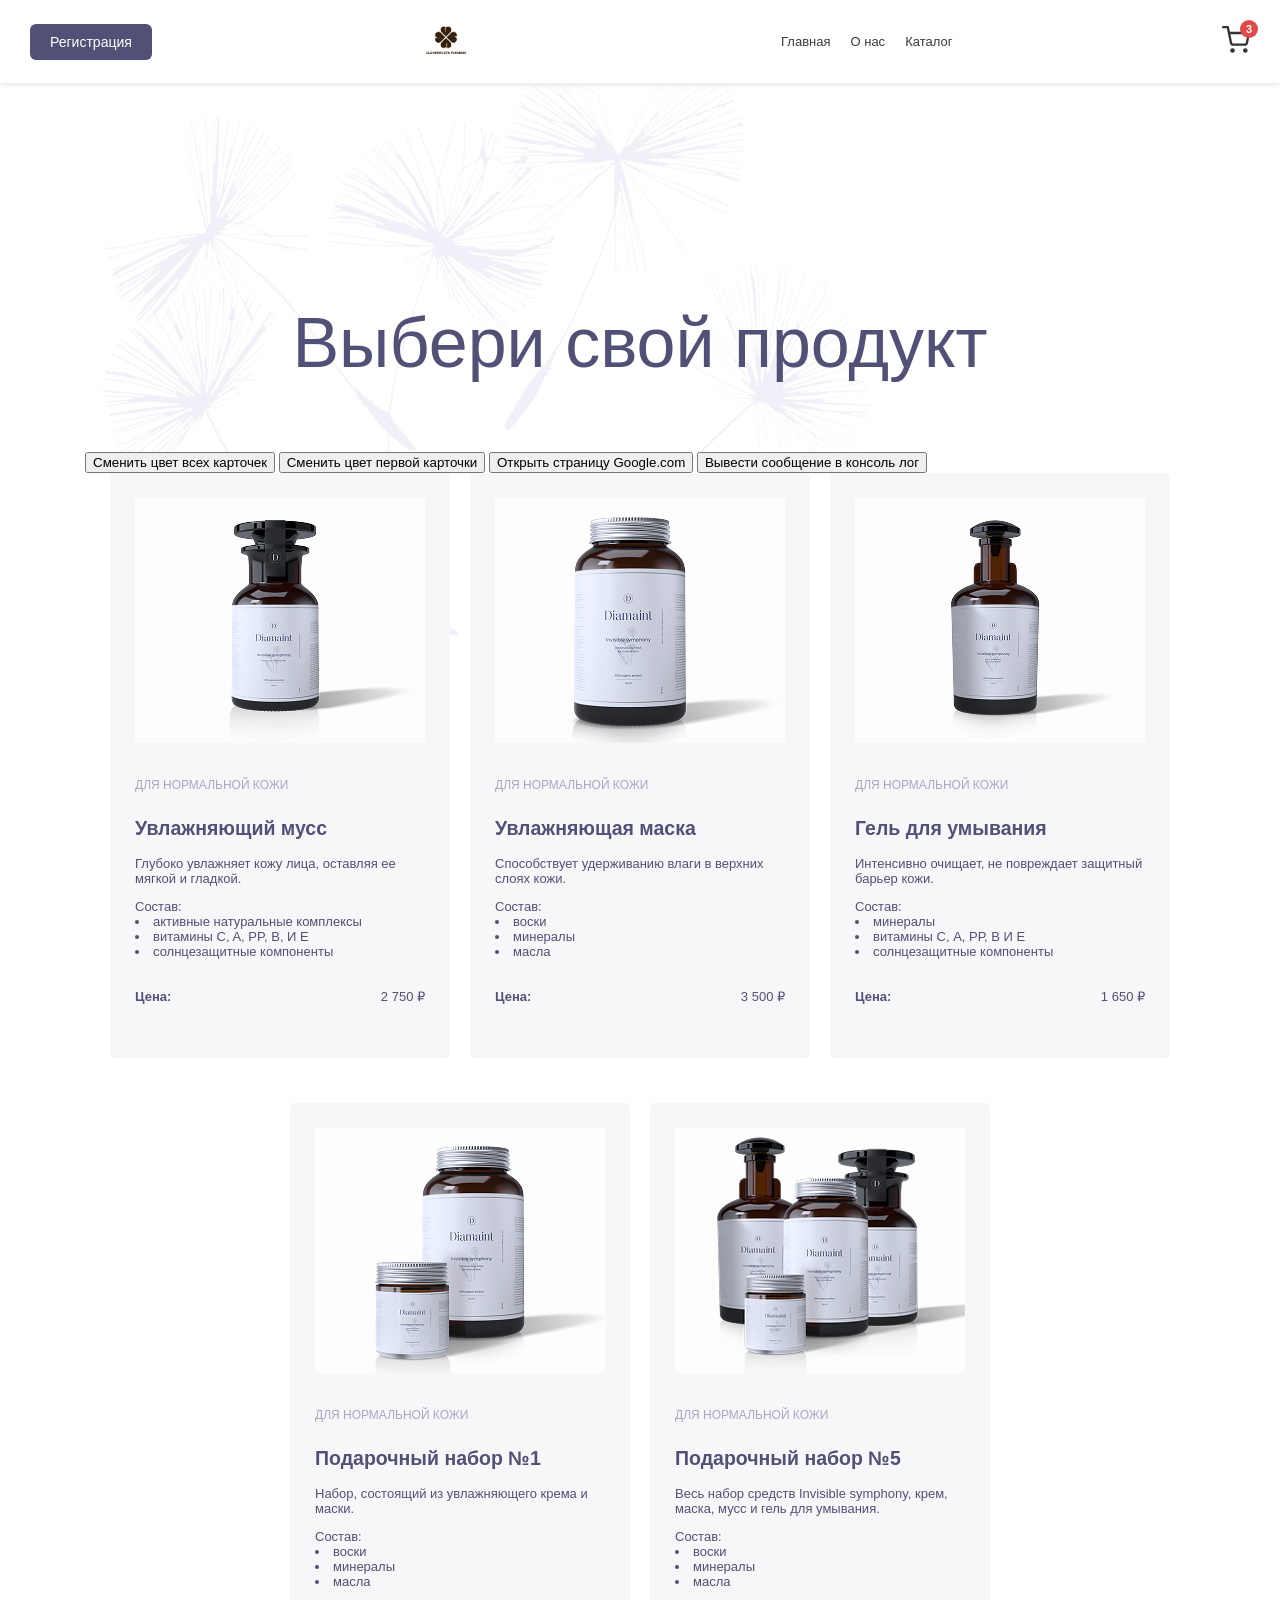
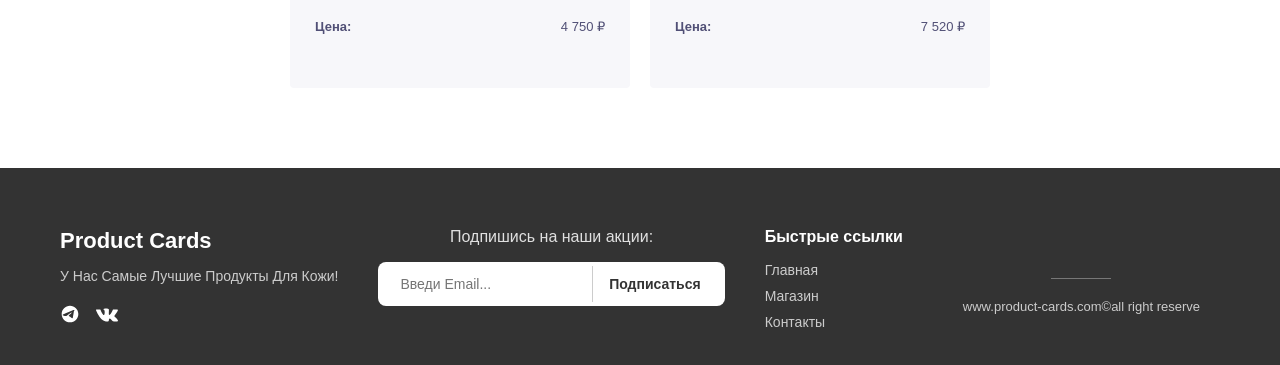
<file: index.html>
<!DOCTYPE html>
<html lang="ru">
  <head>
    <meta charset="UTF-8">
    <meta name="viewport"
     content="width=device-width, initial-scale=1.0">
    <title>Каталог товаров</title>
    <link rel="stylesheet" href="style/style.css">
    <link rel="stylesheet" href="style/clear-list.css">
    <link rel="stylesheet" href="style/compound.css">
    <link rel="stylesheet" href="style/catalog.css">
    <link rel="stylesheet" href="style/container.css">
    <link rel="stylesheet" href="style/title.css">
    <link rel="stylesheet" href="style/card.css">
    <link rel="stylesheet" href="style/products.css">
    <link rel="stylesheet" href="style/footer.css">
    <link rel="preconnect" href="https://fonts.googleapis.com">
    <link rel="preconnect" href="https://fonts.gstatic.com" crossorigin>
    <link href="https://fonts.googleapis.com/css2?family=Montserrat:ital,wght@0,100..900;1,100..900&display=swap" rel="stylesheet">
  </head>
  <body>

    <header class="site-header">
      <button type="button" class="register-btn">Регистрация</button>
  <div class="logo">
    <a href="#"><img src="images/logo.png" alt="GREEN CLOVER FARMS" class="logo__image"></a>
  </div>

  <nav class="navigation">
    <ul>
      <li><a href="#">Главная</a></li>
      <li><a href="#">О нас</a></li>
      <li><a href="#">Каталог</a></li>
    </ul>
  </nav>
  
  <div class="cart-container">
    <a href="#" class="cart__link" aria-label="Корзина">
      <svg class="cart__icon" xmlns="http://w3.org" viewBox="0 0 24 24" fill="none" stroke="currentColor" stroke-width="2" stroke-linecap="round" stroke-linejoin="round">
        <circle cx="9" cy="21" r="1"></circle>
        <circle cx="20" cy="21" r="1"></circle>
        <path d="M1 1h4l2.68 13.39a2 2 0 0 0 2 1.61h9.72a2 2 0 0 0 2-1.61L23 6H6"></path>
      </svg>
      <span class="cart__badge">3</span>
    </a>
  </div>
    </header> 

    <main class="catalog">
      <div class="container catalog__container">
        <h1 class="title catalog__title">Выбери свой продукт</h1>
        <button id="change-color-all-card-button">Сменить цвет всех карточек</button>
        <button id="change-first-card-color-button">Сменить цвет первой карточки</button>
        <button id="open-google">Открыть страницу Google.com</button>
        <button id="output-console-log">Вывести сообщение в консоль лог</button>
        <ul class="products clear-list"> 
          <li class="products__item card">
            <img class="card__image" src="images/photo_1.png" alt="Товар Увлажняющий мусс"/>
            <span class="card__category">для нормальной кожи</span>
            <h2 class="card__name">Увлажняющий мусс</h2>
            <p class="card__description">Глубоко увлажняет кожу лица, оставляя ее мягкой и гладкой.</p>

      <div class="card__compoud compound">
        <span class="compound__name">Состав:</span>

        <ul class="compound__list">
          <li>активные натуральные комплексы</li>
          <li>витамины C, A, PP, В, И Е</li>
          <li>солнцезащитные компоненты</li>
        </ul>
      </div>

        <div class="card__price">
        <b>Цена:</b>
        <span>2 750 ₽</span>
        </div>
      </li>

        <li class="products__item card">
          <img class="card__image" src="images/photo_2.png" alt="Товар Увлажняющая маска" />
          <span class="card__category">для нормальной кожи</span>
          <h2 class="card__name">Увлажняющая маска</h2>
          <p class="card__description">Способствует удерживанию влаги в верхних слоях кожи.</p>

        <div class="card__compoud compound">
        <span class="compound__name">Состав:</span>

        <ul class="compound__list">
          <li>воски</li>
          <li>минералы</li>
          <li>масла</li>
        </ul>
        </div>
        <div class="card__price">
        <b>Цена:</b>
        <span>3 500 ₽</span>
        </div>
      </li>

      <li class="products__item card">
        <img class="card__image" src="images/photo_3.png" alt="Товар Гель для умывания" />
        <span class="card__category">для нормальной кожи</span>
        <h2 class="card__name">Гель для умывания</h2>
        <p class="card__description">Интенсивно очищает, не повреждает защитный барьер кожи.</p>

        <span class="compound__name">Состав:</span>

        <ul class="compound__list">
          <li>минералы</li>
          <li>витамины С, А, РР, В И Е</li>
          <li>солнцезащитные компоненты</li>
        </ul>

        <div class="card__price">
        <b>Цена:</b>
        <span>1 650 ₽</span>
        </div>
      </li>

      <li class="products__item card">
        <img class="card__image" src="images/photo_4.png" alt="Товар Подарочный набор №1" />
        <span class="card__category">для нормальной кожи</span>
        <h2 class="card__name">Подарочный набор №1</h2>
        <p class="card__description">Набор, состоящий из увлажняющего крема и маски.</p>

        <div class="card__compoud compound">
        <span class="compound__name">Состав:</span>

        <ul class="compound__list">
          <li>воски</li>
          <li>минералы</li>
          <li>масла</li>
        </ul>
        </div>

        <div class="card__price">
        <b>Цена:</b>
        <span>4 750 ₽</span>
        </div>
      </li>

       <li class="products__item card">
        <img class="card__image" src="images/photo_5.png" alt="Товар Подарочный набор №5" />
        <span class="card__category">для нормальной кожи</span>
        <h2 class="card__name">Подарочный набор №5</h2>
        <p class="card__description">Весь набор средств Invisible symphony, крем, маска, мусс и гель для умывания.</p>

        <div class="card__compoud compound">
        <span class="compound__name">Состав:</span>

        <ul class="compound__list">
          <li>воски</li>
          <li>минералы</li>
          <li>масла</li>
        </ul>
        </div>

        <div class="card__price">
        <b>Цена:</b>
        <span>7 520 ₽</span>
        </div>
      </li>
    </ul>
    </main>
    <footer class="footer">
    <div class="footer__container">

    <div class="footer__brand">
          <h2 class="footer__logo">Product Cards</h2>
          <p class="footer__desc">У Нас Самые Лучшие Продукты Для Кожи!</p>
          <ul class="footer__socials">
            <li>
              <a href="#" aria-label="Telegram">
                <svg width="20" height="20" viewBox="0 0 24 24" fill="currentColor">
                  <path d="M12 2C6.48 2 2 6.48 2 12s4.48 10 10 10 10-4.48 10-10S17.52 2 12 2zm4.64 6.8c-.15 1.58-.8 5.42-1.13 7.19-.14.75-.42 1-.68 1.03-.58.05-1.02-.38-1.58-.75-.88-.58-1.38-.94-2.23-1.5-.99-.65-.35-1.01.22-1.59.15-.15 2.71-2.48 2.76-2.69.01-.03.01-.14-.07-.2-.08-.06-.19-.04-.27-.02-.12.02-1.96 1.25-5.54 3.69-.52.36-1 .53-1.42.52-.47-.01-1.37-.26-2.03-.48-.82-.27-1.47-.42-1.42-.88.03-.24.35-.49.96-.75 3.78-1.65 6.31-2.74 7.58-3.27 3.61-1.51 4.36-1.77 4.85-1.78.11 0 .35.03.5.16.13.1.17.24.18.34.02.07.02.21 0 .33z"/>
                </svg>
              </a>
            </li>
            <li>
              <a href="#" aria-label="ВКонтакте">
              <svg width="22" height="22" viewBox="0 0 24 24" fill="currentColor">
                  <path d="M13.162 18.994c.609 0 .858-.406.851-.915-.031-1.917.714-2.949 2.059-1.604 1.488 1.488 1.796 2.519 3.603 2.519h3.2c.808 0 1.126-.26 1.126-.668 0-.863-1.421-2.386-2.625-3.504-1.686-1.565-1.765-1.602-.313-3.486 1.801-2.339 4.157-5.336 2.073-5.336h-3.981c-.772 0-.828.435-1.103 1.083-.995 2.347-2.886 5.387-3.604 4.922-.751-.485-.407-2.406-.35-5.261.015-.754.011-1.271-1.141-1.539-.629-.145-1.241-.205-1.809-.205-2.273 0-3.841.953-2.95 1.119 1.571.293 1.42 3.692 1.054 5.16-.638 2.556-3.036-2.024-4.035-4.305-.241-.548-.315-.974-1.175-.974h-3.255c-.492 0-.787.16-.787.516 0 .602 2.96 6.72 5.786 9.77 2.756 2.975 5.48 2.708 7.376 2.708z"/>
                </svg>
              </a>
            </li>
          </ul>
        </div>

        <div class="footer__subscribe">
          <h3 class="footer__title">Подпишись на наши акции:</h3>
          <form class="subscribe-form" action="#" method="POST">
            <input 
              type="email" 
              class="subscribe-form__input" 
              placeholder="Введи Email..." 
              required
            >
            <button type="submit" class="subscribe-form__btn">Подписаться</button>
          </form>
        </div>

         <nav class="footer__nav" aria-label="Быстрые ссылки">
          <h3 class="footer__title">Быстрые ссылки</h3>
          <ul class="footer__list">
            <li><a href="#">Главная</a></li>
            <li><a href="#">Магазин</a></li>
            <li><a href="#">Контакты</a></li>
          </ul>
        </nav>

      <div class="footer__bottom">
        <hr class="footer__divider">
        <small class="footer__copyright">www.product-cards.com©all right reserve</small>
      </div>
    </div>
  </footer>
  <div class="modal">
    <div class="overlay"></div>
    <div class="modal__content">
    <button type="button" class="modal__close" aria-label="Закрыть">&times;</button>
    <h2 class="modal__title">Регистрация</h2>

    <form class="register-form" novalidate>
      <div class="form-group">
        <label for="reg-name">Имя</label>
        <input type="text" id="reg-name" name="name" placeholder="Введите ваше имя" required>
      </div>
      <div class="form-group">
        <label for="reg-surname">Фамилия</label>
        <input type="text" id="reg-surname" name="surname" placeholder="Введите вашу фамилию" required>
      </div>

      <div class="form-group">
        <label for="reg-birthdate">Дата рождения</label>
        <input type="date" id="reg-birthdate" name="birthDate" required>
      </div>

      <div class="form-group">
        <label for="reg-login">Логин</label>
        <input type="text" id="reg-login" name="login" placeholder="Придумайте логин" minlength="3" required>
      </div>

      <div class="form-group">
        <label for="reg-password">Пароль</label>
        <input type="password" id="reg-password" name="password" placeholder="Минимум 6 символов" minlength="6" required>
      </div>
      <div class="form-group">
        <label for="reg-confirm-password">Повторите пароль</label>
        <input type="password" id="reg-confirm-password" name="confirmPassword" placeholder="Повторите пароль" minlength="6" required>
      </div>

      <button type="submit" class="register-form__submit">Зарегистрироваться</button>
    </form>
  </div>
  </div>

   <script src="main.js"></script>
    <script src="homework-7.js"></script>
    <script src="homework-8.js"></script>
    <script src="homework-9.js" type="module"></script>
    <script src="homework-10.js" type="module"></script>
    <script src="dopzad-1.js" type="module"></script>
    <script src="dopzad-2.js" type="module"></script>
    <script src="dopzad-3.js" type="module"></script>
    <script src="homework-11.js" type="module"></script>
  </body>
</html>
</file>
<file: style/style.css>
*,
 *::before,
 *::after {
    box-sizing: border-box;
}

body {
    font-family: Monsterrat, sans-serif;
    font-size: 13px;
    color: #515076;
    margin: 0;
    padding: 0; 
}

.site-header {
  display: flex;
  justify-content: space-between; 
  align-items: center;           
  padding: 15px 30px;            
  background-color: #ffffff;     
  box-shadow: 0 2px 5px rgba(0,0,0,0.1); 
}

.navigation ul {
  display: flex;
  list-style: none;              
  gap: 20px;                     
}

.navigation a {
  text-decoration: none;         
  color: #3b3b3b;
}
 
.logo__image {
  width: 50px;                  
  height: auto;                  
}

/* Контейнер корзины */
.cart__container {
  display: flex;
  align-items: center;
}

/* Ссылка корзины с относительным позиционированием для счетчика */
.cart__link {
  position: relative;
  display: inline-block;
  color: #333333;               /* Цвет иконки */
  transition: color 0.2s;
}

.cart__link:hover {
  color: #4A90E2;               /* Цвет иконки при наведении (под цвет логотипа) */
}

/* Размер SVG иконки */
.cart__icon {
  width: 28px;
  height: 28px;
}

/* Круглый индикатор количества товаров */
.cart__badge {
  position: absolute;
  top: -6px;                    /* Смещение вверх */
  right: -8px;                  /* Смещение вправо */
  background-color: #E24A4A;    /* Красный цвет индикатора */
  color: #ffffff;               /* Цвет цифры */
  font-size: 11px;
  font-weight: bold;
  font-family: sans-serif;
  min-width: 18px;
  height: 18px;
  border-radius: 50%;           /* Идеально круглый */
  display: flex;
  align-items: center;
  justify-content: center;
  padding: 2px;
  box-sizing: border-box;
}
</file>
<file: style/clear-list.css>
.clear-list {    
    list-style-type: none;
    padding: 0;
    width: 1110px;
    column-gap: 20px;
    margin: 0px auto;
}
</file>
<file: style/compound.css>
.compound__name {
    font-size: 13px;
    font-weight: 400;
    margin-bottom: 5px;
}

 .compound__list {
    list-style-type: circle;
    list-style: inside;
    padding: 0px;
    margin: 0px;
    font-size: 13px;
 }
</file>
<file: style/catalog.css>
.catalog__container {
    margin: 0 auto;
    background-image: url('../images/bg_1.png');
    background-position: left top;
    background-repeat: no-repeat;
    padding-top: 1px;
}

.catalog__title {
    margin-top: 220px;
    margin-bottom: 110px;
   
}
</file>
<file: style/container.css>
.container {
    max-width: 1110px;
    margin: 0 auto;

}
</file>
<file: style/title.css>
.title {
    font-size: 70px;
    font-weight: 400;
    line-height: 78px;
    text-align: center;
    color: #515076; 
    margin-bottom: 70px;
}
</file>
<file: style/card.css>
.card {
    width: 340px;
    background-color: #F7F7FA;
    padding: 25px;
    border-radius: 4px;
    margin: 0px;
}

 .card__category {
    display: block;
    font-size: 12px;
    line-height: 24px;
    color: #A7A7C2;
    margin: 20px 0px;
    text-transform: uppercase;
 }
  
 .card__image {
    display: block;
    width: 290px;
    height: 245px;
    margin-bottom: 30px;
}

.card__price {
    font-style: Bold;
    display: flex;
    justify-content: space-between;
    align-items: center;
    margin: 25px 0px;
    width: 290px;
    height: 24px;
}

.card__description{
    font-size: 13px;
    font-weight: 400;
}
</file>
<file: style/products.css>
.products {
    display: flex;
    flex-wrap: wrap;
    justify-content: center;
    row-gap: 45px;
}
    
.products__item {
    width: 340px;
}
</file>
<file: style/footer.css>
.footer {
  width: 100%;
  margin-top: 80px;
  background-color: #333333;
  color: #ffffff;
  padding: 60px 0 25px;
  font-family: sans-serif;
}

.footer__container {
  width: 100%;
  max-width: 1200px;
  margin: 0 auto;
  padding: 0 20px;
  display: flex;
  flex-direction: row;
  justify-content: space-between;
  align-items: flex-start;
  gap: 40px;
}

.footer__logo {
  font-size: 22px;
  font-weight: 700;
  margin: 0 0 14px;
}

.footer__desc {
  color: #cccccc;
  font-size: 14px;
  margin: 0 0 20px;
}

.footer__socials {
  list-style: none;
  padding: 0;
  margin: 0;
  display: flex;
  gap: 16px;
}

.footer__socials a {
  color: #ffffff;
  text-decoration: none;
  transition: opacity 0.2s;
}

.footer__socials a:hover {
  opacity: 0.7;
}

.footer__subscribe {
  text-align: center;
  flex-grow: 1;
  max-width: 400px;
}
.footer__title {
  font-size: 16px;
  font-weight: 600;
  margin: 0 0 16px;
  color: #ffffff;
}

.footer__subscribe .footer__title {
  font-weight: 400;
  color: #e0e0e0;
}

.subscribe-form {
  display: flex;
  align-items: center;
  background-color: #ffffff;
  border-radius: 8px;
  padding: 4px 8px;
  overflow: hidden;
}

.subscribe-form__input {
  flex: 1;
  border: none;
  outline: none;
  padding: 10px 14px;
  font-size: 14px;
  color: #333333;
  background: transparent;
}

.subscribe-form__btn {
  background: transparent;
  border: none;
  border-left: 1px solid #cccccc;
  padding: 10px 16px;
  cursor: pointer;
  font-weight: bold;
  font-size: 14px;
  color: #333333;
  transition: color 0.2s;
}

.subscribe-form__btn:hover {
  color: #666666;
}

.footer__list {
  list-style: none;
  padding: 0;
  margin: 0;
}

.footer__list li {
  margin-bottom: 10px;
}

.footer__list a {
  color: #cccccc;
  text-decoration: none;
  font-size: 14px;
  transition: color 0.2s;
}

.footer__list a:hover {
  color: #ffffff;
}

.footer__bottom {
  max-width: 1200px;
  margin: 50px auto 0;
  padding: 0 20px;
  text-align: center;
}

.footer__divider {
  width: 60px;
  height: 1px;
  background-color: #777777;
  border: none;
  margin: 0 auto 20px;
}

.footer__copyright {
  color: #cccccc;
  font-size: 13px;
}

.register-btn {
  padding: 10px 20px;
  background-color: #515076;
  color: #ffffff;
  border: none;
  border-radius: 6px;
  font-family: inherit;
  font-size: 14px;
  cursor: pointer;
  transition: opacity 0.2s;
}

.register-btn:hover {
  opacity: 0.85;
}

.modal {
  display: none;
  position: fixed;
  inset: 0; 
  z-index: 1000;
}

.modal.modal-showed {
  display: flex;
  justify-content: center;
  align-items: center;
}

.overlay {
  position: fixed;
  inset: 0;
  background-color: rgba(0, 0, 0, 0.6); 
  z-index: 1;
}

.modal__content {
  position: relative;
  z-index: 2;
  background-color: #ffffff;
  padding: 30px;
  border-radius: 12px;
  width: 90%;
  max-width: 420px;
  max-height: 90vh; 
  overflow-y: auto; 
  box-shadow: 0 10px 30px rgba(0, 0, 0, 0.3);
}

.modal__close {
  position: absolute;
  top: 12px;
  right: 16px;
  background: none;
  border: none;
  font-size: 28px;
  line-height: 1;
  color: #888888;
  cursor: pointer;
}

.modal__close:hover {
  color: #111111;
}

.modal__title {
  margin: 0 0 20px;
  font-size: 22px;
  color: #333333;
  text-align: center;
}

.register-form {
  display: flex;
  flex-direction: column;
  gap: 12px;
}

.form-group {
  display: flex;
  flex-direction: column;
  gap: 5px;
}

.form-group label {
  font-size: 13px;
  font-weight: 600;
  color: #515076;
}

.form-group input {
  padding: 10px 12px;
  border: 1px solid #cccccc;
  border-radius: 6px;
  font-family: inherit;
  font-size: 14px;
  outline: none;
}

.form-group input:focus {
  border-color: #515076;
}

.register-form__submit {
  margin-top: 10px;
  padding: 12px;
  background-color: #515076;
  color: #ffffff;
  border: none;
  border-radius: 6px;
  font-family: inherit;
  font-size: 14px;
  font-weight: 600;
  cursor: pointer;
}

.register-form__submit:hover {
  opacity: 0.9;
}
</file>
